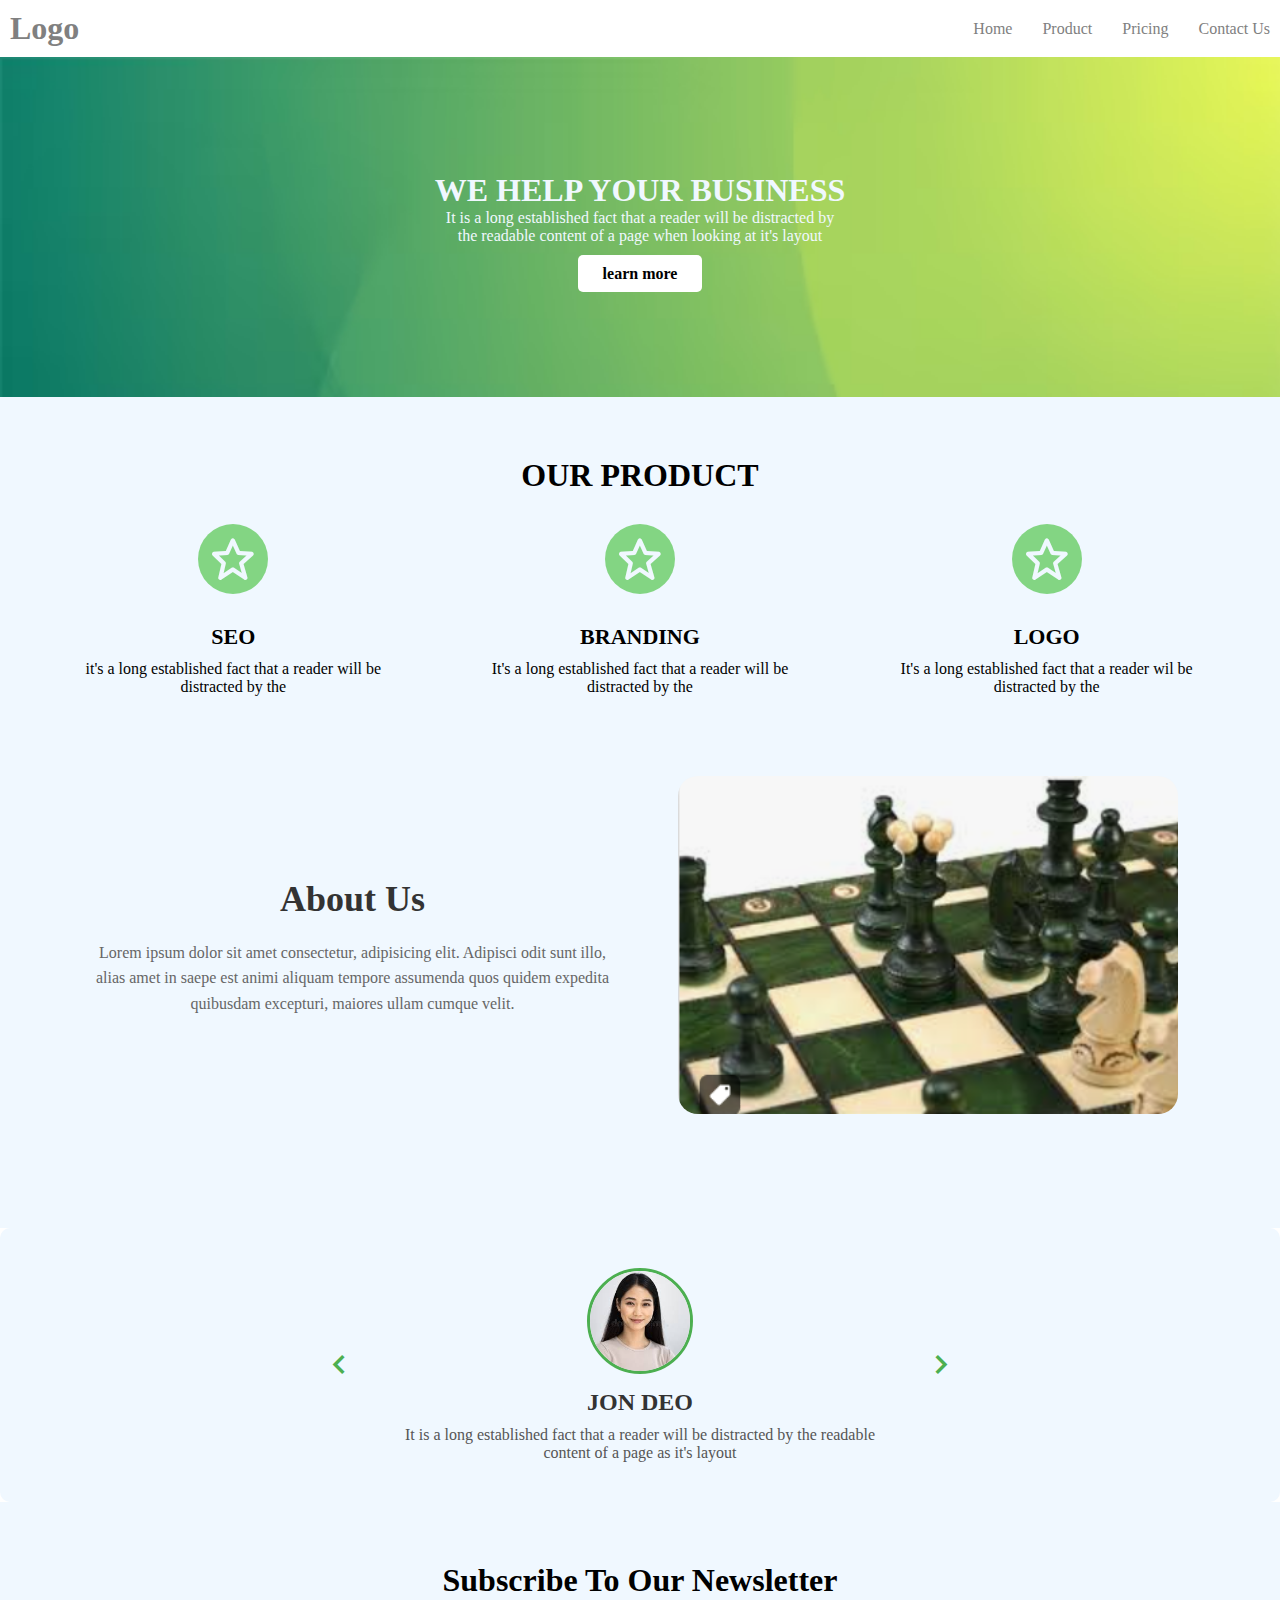
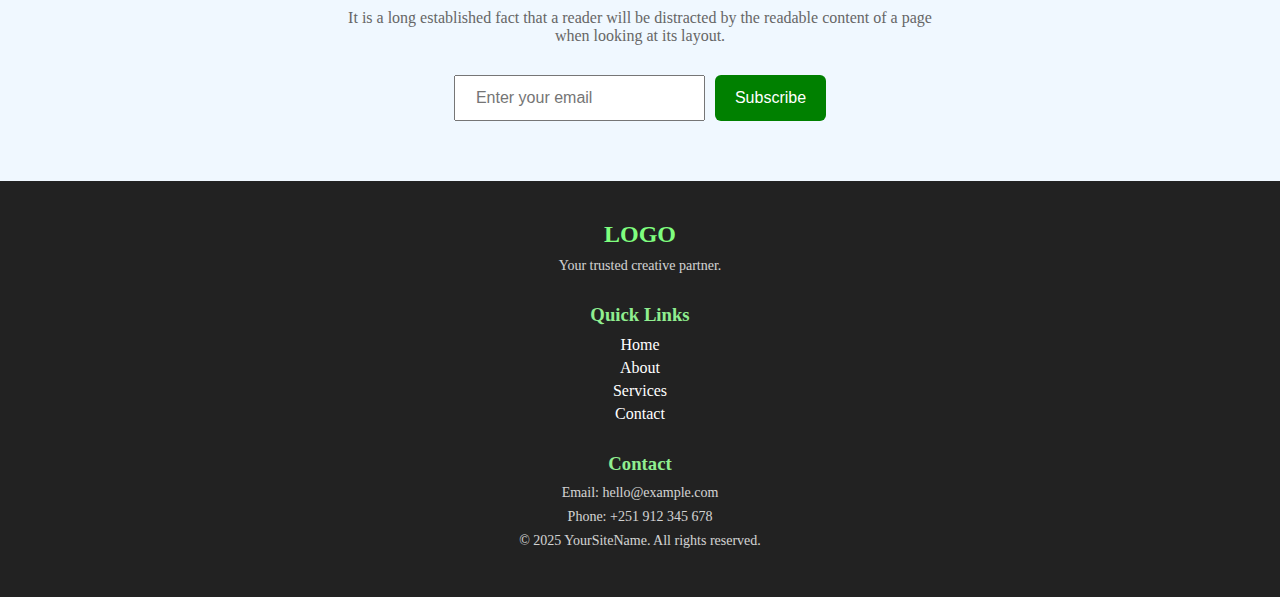
<file: index.html>
<!DOCTYPE html>
<html lang="en">
    <head>
    <meta charset="UTF-8">
    <meta name="viewport" content="width=device-width, initial-scale=1.0">
    <title>Document</title>
    <link rel="stylesheet" href="style.css">
    <link rel="stylesheet" href="https://unpkg.com/boxicons@2.1.4/css/boxicons.min.css">
    <link href='https://unpkg.com/boxicons@2.1.4/css/boxicons.min.css' rel='stylesheet'>

</head>
<body>
    <div class="Header">
        <div class="logo">
            <h1>Logo</h1>
        </div>
        <div class="nav">
            <ul>
            <li><a href="home.html">Home</a></li>
            <li><a href="product.html">Product</a></li>
            <li><a href="Pricing.html">Pricing</a></li>
            <li><a href="contact.html">Contact Us</a></li>
        </ul>
    </div>
</div> 
<div class="hero">
     <h1>WE HELP YOUR BUSINESS</h1>
     <p>It is a long established fact that a reader will be distracted by<br> the readable content of a page when looking at it's layout</p>
   
    <div class="more">
    <a href="www.more.come"> learn more</a>
    </div>
</div>  
<div class="Product">
    <h1>OUR PRODUCT</h1>
    <div class="product-container">
    <div class="card">
        <div class="circle">
        <i class="bx bx-star"></i> 
        </div>
       <h1>SEO</h1> 
       <p>it's a long established fact that a reader will be distracted by the</p>
    </div>
    <div class="card">
         <div class="circle">
         <i class="bx bx-star"></i>
         </div>      
        <h1>BRANDING</h1>
        <P>It's a long established fact that a reader will be distracted by the</P>
    </div>
    <div class="card">
        <div class="circle">
           <i class="bx bx-star"></i>
        </div>
        <h1>LOGO</h1>
        <p>It's a long established fact that a reader wil be distracted by the</p>
    </div>
    </div>
<div class="cont3">
    <div class="about">
        <h1>About Us</h1>
        <p>Lorem ipsum dolor sit amet consectetur, adipisicing elit. Adipisci odit sunt illo, alias amet in saepe est animi aliquam tempore assumenda quos quidem expedita quibusdam excepturi, maiores ullam cumque velit.</p>
    </div>
    <div class="chess">
        <img src=" chess.png " alt="">
    </div>
</div>
</div>
 <div class="arrows">
  <i class='bx bx-chevron-left arrow'></i>

  <div class="center-content">
    <div class="img-container">
      <img src="Jane Doe.jpg" alt="testimonial image" class="testimonial-img">
    </div>
    <h2>JON DEO</h2>
    <p>It is a long established fact that a reader will be distracted by the readable content of a page as it's layout</p>
  </div>
  <i class='bx bx-chevron-right arrow'></i>
</div>
<div class="subscribe-section">
    <h2>Subscribe To Our Newsletter</h2>
    <p>It is a long established fact that a reader will be distracted by the readable content of a page when looking at its layout.</p>
    
    <div class="subscribe-form">
        <input type="email" placeholder="Enter your email" />
        <button>Subscribe</button>
    </div>
</div>
<footer>
  <h2>LOGO</h2>
  <p>Your trusted creative partner.</p>

  <h3>Quick Links</h3>
  <ul>
    <li><a href="#">Home</a></li>
    <li><a href="#">About</a></li>
    <li><a href="#">Services</a></li>
    <li><a href="#">Contact</a></li>
  </ul>

  <h3>Contact</h3>
  <p>Email: hello@example.com</p>
  <p>Phone: +251 912 345 678</p>

  <p>© 2025 YourSiteName. All rights reserved.</p>
</footer>


</body>
</html>
</file>
<file: style.css>
* {
    margin: 0;
}
.Header{
display: flex;
justify-content: space-between;
background-color: white;
align-items: center;
padding: 10px;
}
.logo{
color: grey;
}


.Header ul{
    display: flex;
    gap: 30px;
    list-style: none;
    justify-content: space-around;
}

.Header ul li a{
text-decoration: none;
color: grey;
justify-content: space-around;

}
.hero{
display: flex;
align-items: center;
justify-content: center;
flex-direction: column;
padding: 20px;
text-align: center;
color: aliceblue;
background-image: url( green.avif  );
background-repeat: no-repeat;
background-size: cover;
height:300px;
}
.more{
text-align: center;
margin-top: 20px;
}



.more a {
 background-color: white;
  color: black;
  padding: 10px 25px;
  border-radius: 5px;
  text-decoration: none;
  font-weight: bold;
  transition: 0.3s;

}
.more a:hover{
    background-color: #ddd;
}

.Product{
text-align: center;
justify-content: center;
background-color: aliceblue;
color: black;
padding: 60px 40px;
}

.product-container{
    display: flex;
    justify-content: space-around;
    gap: 20px;
    flex-wrap: wrap;
}

.card{
display: flex;   
border-radius: 12px;
width:25%;
text-align: center;
align-items: center;
flex-direction: column;
}
.card h1{
    margin-top: 10px;
    margin-bottom: 10px;
    font-size:22px;

}
.Product .card .circle {
width: 70px;
height: 70px;
background-color: rgb(131, 213, 131);
border-radius: 50%;
display: flex;
align-items: center;
justify-content: center;
color: aliceblue;
font-size:50px;
margin-top: 30px;
margin-bottom: 20px;
}
@media (max-width:468px) {
    .product-container{
        display:block;
        flex-direction: column;
        padding: 60px 40px;
        justify-content: center;
        align-items: center;
}

.card{
display: block;   
border-radius: 12px;
width:25%;
text-align: center;
align-items: center;
flex-direction: column;
}
}
.cont3 {
  display: flex;
  justify-content: space-between;
  align-items: center;
  padding: 50px; 
  gap: 50px;
  margin-top: 30px;
}
.about{
    flex:1;
}
.about h1 {
  font-size: 36px;
  margin-bottom: 20px;
  color: #333;
}

.about p {
  font-size: 16px;
  color: #666;
  line-height: 1.6;
}
.chess {
  flex: 1;
}
.chess img {
  width: 100%;
  max-width: 500px;
  height: auto;
  border-radius: 20px;
}


@media (max-width: 468px) {
  .cont3 {
    flex-direction: column;
    text-align: center;
  }

  .chess img {
    max-width: 100%;
  }
}

.arrows {
  display: flex;
  align-items: center;
  justify-content: center;
  gap: 30px;
  background-color: aliceblue;
  padding: 40px 20px;
  border-radius: 10px;
}

.arrow {
  font-size: 40px;
  color: #4CAF50; 
  cursor: pointer;

}


.center-content {
  max-width: 500px;
  text-align: center;
}

.img-container {
  display: flex;
  justify-content: center;
  margin-bottom: 15px;
}

.testimonial-img {
  width: 100px;
  height: 100px;
  object-fit: cover;
  border-radius: 50%;
  border: 3px solid #4CAF50; 
}

.center-content h2 {
  font-size: 24px;
  color: #333;
  margin-bottom: 10px;
}

.center-content p {
  font-size: 16px;
  color: #555;
}

.subscribe-section {
    text-align: center;
    padding: 60px 20px;
    background-color: aliceblue;
}

.subscribe-section h2 {
    font-size: 32px;
    margin-bottom: 10px;
}

.subscribe-section p {
    max-width: 600px;
    margin: 0 auto 30px;
    color: #666;
}

.subscribe-form {
    display: flex;
    justify-content: center;
    gap: 10px;
    flex-wrap: wrap;
}

.subscribe-form input {
    padding: 12px 20px;
    font-size: 16px;
    border: 1px 
    width: 300px;
}

.subscribe-form button {
    padding: 12px 20px;
    background-color: green;
    color: white;
    font-size: 16px;
    border: none;
    border-radius: 6px;
}

footer {
  background-color: #222;         
  color: white;                  
  padding: 40px 20px;            
  text-align: center;             
}

footer h2 {
  font-size: 24px;
  margin-bottom: 10px;
  color: #7fff7f;                 
}

footer h3 {
  margin-top: 30px;
  margin-bottom: 10px;
  color: #90ee90;                
}

footer ul {
  list-style: none;
  padding: 0;
  margin: 0 ;
}

footer ul li {
  margin: 5px 0;
}

footer ul li a {
  color: white;
  text-decoration: none;
}

footer p {
  font-size: 14px;
  margin: 8px 0;
  opacity: 0.8;
}
</file>
